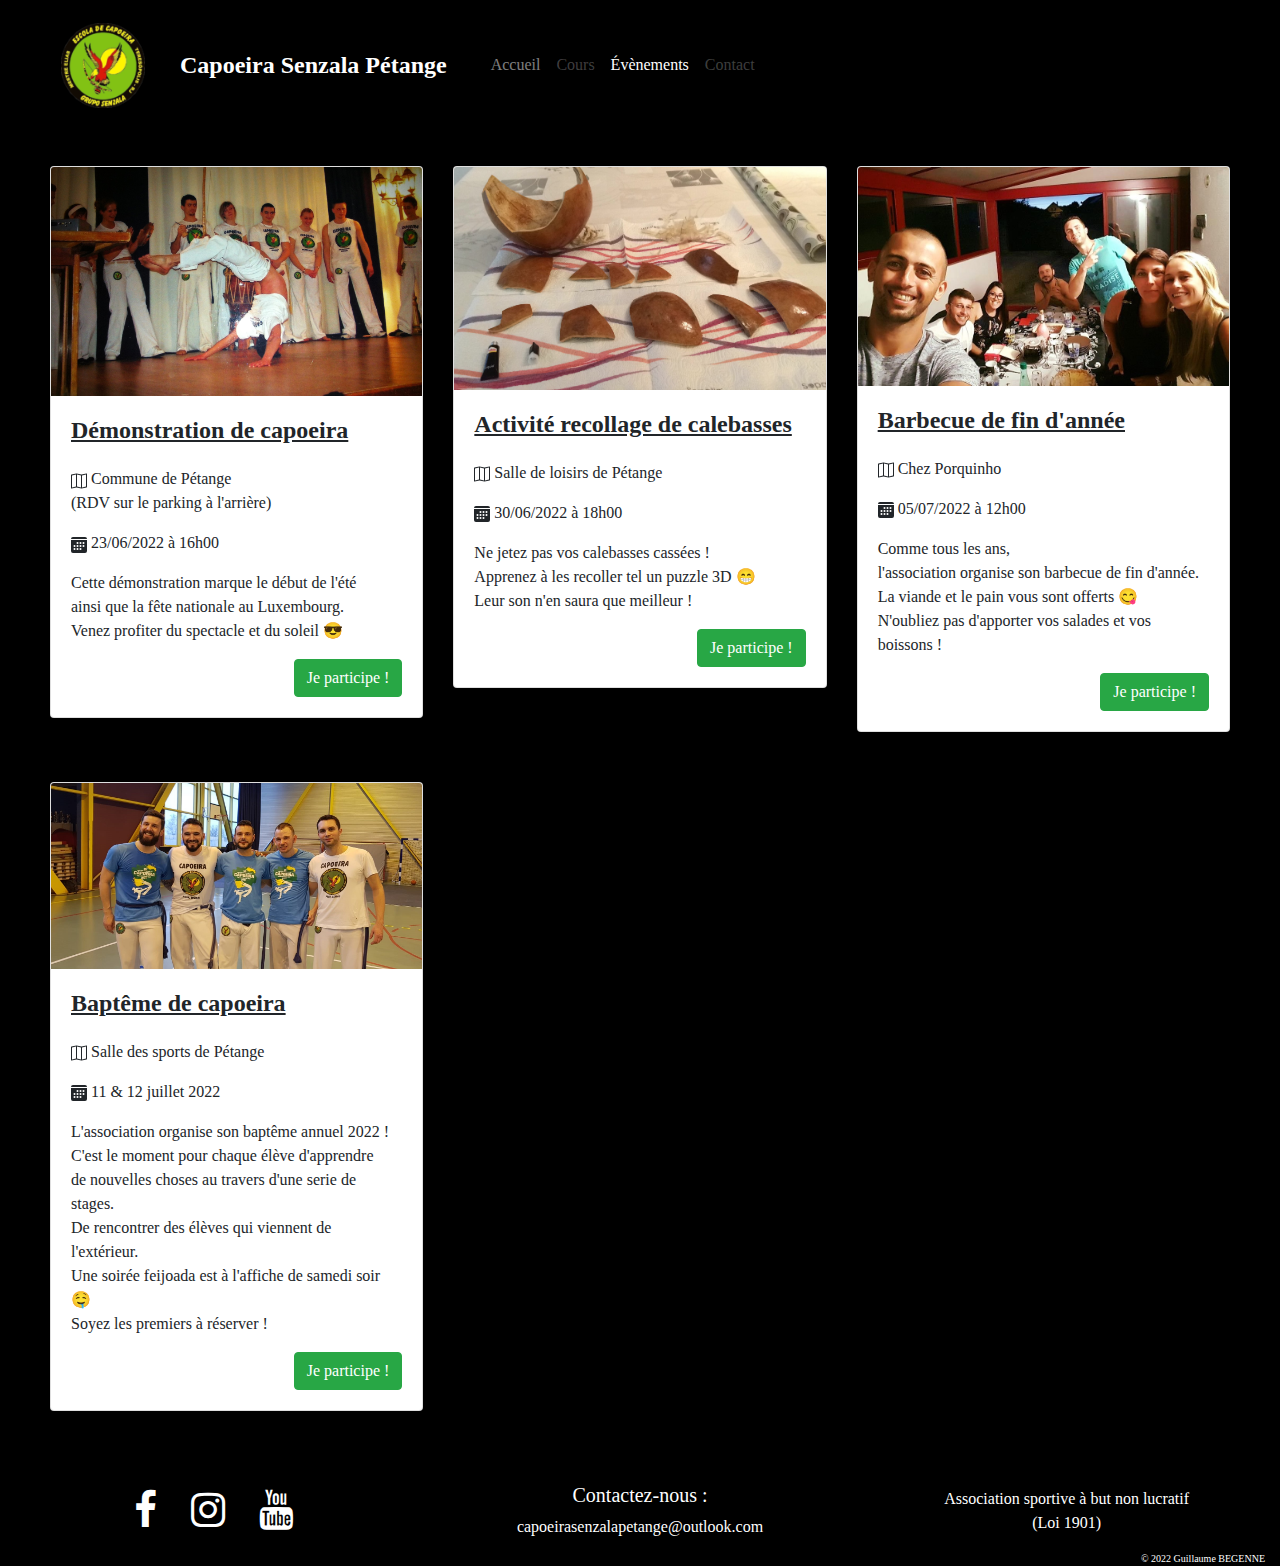
<file: Évènements/index.html>
<!-- DOCTYPE + HTML TAGS -->
<!DOCTYPE html>
<html lang="fr-FR">
  <!-- END DOCTYPE + HTML TAGS -->

  <head>
    <!-- META TAGS -->
    <meta charset="UTF-8" />
    <meta http-equiv="X-UA-Compatible" content="IE=edge" />
    <meta name="viewport" content="width=device-width, initial-scale=1.0" />
    <title>Capoeira Senzala Pétange</title>
    <meta name="Content-Type" content="UTF-8" />
    <meta name="Content-Language" content="fr" />
    <meta
      name="Description"
      content="Association sportive située à Pétange (Luxembourg) enseignant un sport mélange de danse et de combat : la capoeira."
    />
    <meta name="Keywords" content="capoeira, sport, danse, combat" />
    <meta name="Copyright" content="Guillaume BEGENNE" />
    <meta name="Author" content="Guillaume BEGENNE" />
    <meta name="Publisher" content="Guillaume BEGENNE" />
    <meta name="Identifier-Url" content="https://capoeirasenzalapetange.com" />
    <meta name="Rating" content="general" />
    <meta name="Distribution" content="global" />
    <meta name="Geography" content="Pétange, Luxembourg, 4760" />
    <meta name="Category" content="sports" />
    <!-- END META TAGS -->

    <!-- LINK TAGS -->
    <!-- CDN : Bootstrap CSS -->
    <link
      rel="stylesheet"
      href="https://cdn.jsdelivr.net/npm/bootstrap@4.4.1/dist/css/bootstrap.min.css"
      integrity="sha384-Vkoo8x4CGsO3+Hhxv8T/Q5PaXtkKtu6ug5TOeNV6gBiFeWPGFN9MuhOf23Q9Ifjh"
      crossorigin="anonymous"
    />
    <!-- CDN : Font Awesome -->
    <link
      rel="stylesheet"
      href="https://cdnjs.cloudflare.com/ajax/libs/font-awesome/4.7.0/css/font-awesome.css"
    />
    <!-- My CSS file -->
    <link href="style.css" rel="stylesheet" type="text/css" />
    <!-- END LINK TAGS -->
  </head>
  <body>
    <header>
      <!-- NAVIGATION BAR -->
      <nav class="navbar navbar-expand-lg navbar-dark">
        <div class="container-fluid">
          <a
            class="logo"
            href="..\index.html"
          >
            <img
              src="..\Images\Logo.png"
              width="85%"
              height="auto"
              alt="Logo Capoeira Senzala"
            />
          </a>
          <a
            class="navbar-brand"
            href="..\Accueil\index.html"
            >Capoeira Senzala Pétange</a
          >
          <button
            class="navbar-toggler"
            type="button"
            data-toggle="collapse"
            data-target="#navbarSupportedContent"
            aria-controls="navbarSupportedContent"
            ria-expanded="false"
            aria-label="Toggle navigation"
          >
            <span class="navbar-toggler-icon"></span>
          </button>
          <div class="collapse navbar-collapse" id="navbarSupportedContent">
            <ul class="navbar-nav mr-auto">
              <li class="nav-item">
                <a
                  class="nav-link"
                  href="..\index.html"
                  >Accueil</a
                >
              </li>
              <li class="nav-item">
                <a
                  class="nav-item nav-link disabled"
                  href="#"
                  tabindex="-1"
                  aria-disabled="true"
                  >Cours</a
                >
              </li>
              <li class="nav-item active">
                <a
                  class="nav-link active"
                  aria-current="page"
                  href="index.html"
                  >Évènements</a
                >
              </li>
              <li class="nav-item">
                <a
                  class="nav-item nav-link disabled"
                  href="#"
                  tabindex="-1"
                  aria-disabled="true"
                  >Contact</a
                >
              </li>
            </ul>
          </div>
        </div>
      </nav>
    </header>
    <!-- END NAVIGATION BAR -->

    <!-- MAIN -->
    <main>
      <div class="row row-cols-1 row-cols-md-3 g-4">
        <div class="col">
          <div class="card">
            <img
              src="Images\Démonstration de capoeira.jpg"
              class="card-img-top rounded-3"
              alt="Photo : Démonstration de capoeira"
              width="auto"
              height="auto"
            />
            <div class="card-body">
              <h4 class="card-title">Démonstration de capoeira</h4>
              <p class="card-text">
                <svg
                  class="bi bi-map"
                  width="1em"
                  height="1em"
                  viewbox="0 0 16 16"
                  fill="currentColor"
                  xmlns="http://www.w3.org/2000/svg"
                >
                  <path
                    fill-rule="evenodd"
                    d="M15.817.613A.5.5 0 0116 1v13a.5.5 0 01-.402.49l-5 1a.502.502 0 01-.196 0L5.5 14.51l-4.902.98A.5.5 0 010 15V2a.5.5 0 01.402-.49l5-1a.5.5 0 01.196 0l4.902.98 4.902-.98a.5.5 0 01.415.103zM10 2.41l-4-.8v11.98l4 .8V2.41zm1 11.98l4-.8V1.61l-4 .8v11.98zm-6-.8V1.61l-4 .8v11.98l4-.8z"
                    clip-rule="evenodd"
                  />
                </svg>
                Commune de Pétange<br>
                (RDV sur le parking à l'arrière)
              </p>
              <p class="card-text">
                <svg
                  class="bi bi-calendar-fill"
                  width="1em"
                  height="1em"
                  viewbox="0 0 16 16"
                  fill="currentColor"
                  xmlns="http://www.w3.org/2000/svg"
                >
                  <path d="M0 2a2 2 0 012-2h12a2 2 0 012 2H0z" />
                  <path
                    fill-rule="evenodd"
                    d="M0 3h16v11a2 2 0 01-2 2H2a2 2 0 01-2-2V3zm6.5 4a1 1 0 100-2 1 1 0 000 2zm4-1a1 1 0 11-2 0 1 1 0 012 0zm2 1a1 1 0 100-2 1 1 0 000 2zm-8 2a1 1 0 11-2 0 1 1 0 012 0zm2 1a1 1 0 100-2 1 1 0 000 2zm4-1a1 1 0 11-2 0 1 1 0 012 0zm2 1a1 1 0 100-2 1 1 0 000 2zm-8 2a1 1 0 11-2 0 1 1 0 012 0zm2 1a1 1 0 100-2 1 1 0 000 2zm4-1a1 1 0 11-2 0 1 1 0 012 0z"
                    clip-rule="evenodd"
                  />
                </svg>
                23/06/2022 à 16h00
              </p>
              <p class="card-text">
                Cette démonstration marque le début de l'été<br />
                ainsi que la fête nationale au Luxembourg.<br />
                Venez profiter du spectacle et du soleil &#128526
              </p>
              <div class="float-right">
                <button
                  class="btn btn-success"
                  data-bs-toggle="modal"
                  data-bs-target="#joinModal"
                  type="button"
                >
                  Je participe !
                </button>
              </div>
            </div>
          </div>
        </div>
        <div class="col">
          <div class="card">
            <img
              src="Images\Activité recollage de calebasses.JPG"
              class="card-img-top rounded-3"
              alt="Photo : Activité recollage de calebasses"
              width="auto"
              height="auto"
            />
            <div class="card-body">
              <h4 class="card-title">Activité recollage de calebasses</h4>
              <p class="card-text">
                <svg
                  class="bi bi-map"
                  width="1em"
                  height="1em"
                  viewbox="0 0 16 16"
                  fill="currentColor"
                  xmlns="http://www.w3.org/2000/svg"
                >
                  <path
                    fill-rule="evenodd"
                    d="M15.817.613A.5.5 0 0116 1v13a.5.5 0 01-.402.49l-5 1a.502.502 0 01-.196 0L5.5 14.51l-4.902.98A.5.5 0 010 15V2a.5.5 0 01.402-.49l5-1a.5.5 0 01.196 0l4.902.98 4.902-.98a.5.5 0 01.415.103zM10 2.41l-4-.8v11.98l4 .8V2.41zm1 11.98l4-.8V1.61l-4 .8v11.98zm-6-.8V1.61l-4 .8v11.98l4-.8z"
                    clip-rule="evenodd"
                  />
                </svg>
                Salle de loisirs de Pétange
              </p>
              <p class="card-text">
                <svg
                  class="bi bi-calendar-fill"
                  width="1em"
                  height="1em"
                  viewbox="0 0 16 16"
                  fill="currentColor"
                  xmlns="http://www.w3.org/2000/svg"
                >
                  <path d="M0 2a2 2 0 012-2h12a2 2 0 012 2H0z" />
                  <path
                    fill-rule="evenodd"
                    d="M0 3h16v11a2 2 0 01-2 2H2a2 2 0 01-2-2V3zm6.5 4a1 1 0 100-2 1 1 0 000 2zm4-1a1 1 0 11-2 0 1 1 0 012 0zm2 1a1 1 0 100-2 1 1 0 000 2zm-8 2a1 1 0 11-2 0 1 1 0 012 0zm2 1a1 1 0 100-2 1 1 0 000 2zm4-1a1 1 0 11-2 0 1 1 0 012 0zm2 1a1 1 0 100-2 1 1 0 000 2zm-8 2a1 1 0 11-2 0 1 1 0 012 0zm2 1a1 1 0 100-2 1 1 0 000 2zm4-1a1 1 0 11-2 0 1 1 0 012 0z"
                    clip-rule="evenodd"
                  />
                </svg>
                30/06/2022 à 18h00
              </p>
              <p class="card-text">
                Ne jetez pas vos calebasses cassées !<br />
                Apprenez à les recoller tel un puzzle 3D &#128513<br />
                Leur son n'en saura que meilleur !<br />
              </p>
              <div class="float-right">
                <button
                  class="btn btn-success"
                  data-bs-toggle="modal"
                  data-bs-target="#joinModal"
                  type="button"
                >
                  Je participe !
                </button>
              </div>
            </div>
          </div>
        </div>
        <div class="col">
          <div class="card">
            <img 
              src="Images\Barbecue de fin d'année.JPG"
              class="card-img-top rounded-3"
              alt="Photo : Barbecue de fin d'année"
              width="auto"
              height="auto"
            />
            <div class="card-body">
              <h4 class="card-title">Barbecue de fin d'année</h4>
              <svg
                  class="bi bi-map"
                  width="1em"
                  height="1em"
                  viewbox="0 0 16 16"
                  fill="currentColor"
                  xmlns="http://www.w3.org/2000/svg"
                >
                  <path
                    fill-rule="evenodd"
                    d="M15.817.613A.5.5 0 0116 1v13a.5.5 0 01-.402.49l-5 1a.502.502 0 01-.196 0L5.5 14.51l-4.902.98A.5.5 0 010 15V2a.5.5 0 01.402-.49l5-1a.5.5 0 01.196 0l4.902.98 4.902-.98a.5.5 0 01.415.103zM10 2.41l-4-.8v11.98l4 .8V2.41zm1 11.98l4-.8V1.61l-4 .8v11.98zm-6-.8V1.61l-4 .8v11.98l4-.8z"
                    clip-rule="evenodd"
                  />
                </svg>
                Chez Porquinho<br>
              </p>
              <p class="card-text">
                <svg
                  class="bi bi-calendar-fill"
                  width="1em"
                  height="1em"
                  viewbox="0 0 16 16"
                  fill="currentColor"
                  xmlns="http://www.w3.org/2000/svg"
                >
                  <path d="M0 2a2 2 0 012-2h12a2 2 0 012 2H0z" />
                  <path
                    fill-rule="evenodd"
                    d="M0 3h16v11a2 2 0 01-2 2H2a2 2 0 01-2-2V3zm6.5 4a1 1 0 100-2 1 1 0 000 2zm4-1a1 1 0 11-2 0 1 1 0 012 0zm2 1a1 1 0 100-2 1 1 0 000 2zm-8 2a1 1 0 11-2 0 1 1 0 012 0zm2 1a1 1 0 100-2 1 1 0 000 2zm4-1a1 1 0 11-2 0 1 1 0 012 0zm2 1a1 1 0 100-2 1 1 0 000 2zm-8 2a1 1 0 11-2 0 1 1 0 012 0zm2 1a1 1 0 100-2 1 1 0 000 2zm4-1a1 1 0 11-2 0 1 1 0 012 0z"
                    clip-rule="evenodd"
                  />
                </svg>
                05/07/2022 à 12h00
              </p>
              <p class="card-text">
                Comme tous les ans,<br>
                l'association organise son barbecue de fin d'année.<br>
                La viande et le pain vous sont offerts &#128523<br>
                N'oubliez pas d'apporter vos salades et vos boissons !
              </p>
              <div class="float-right">
                <button
                  class="btn btn-success"
                  data-bs-toggle="modal"
                  data-bs-target="#joinModal"
                  type="button"
                >
                  Je participe !
                </button>
              </div>
            </div>
          </div>
        </div>
        <div class="col">
          <div class="card" id="fourthCard">
            <img 
              src="Images\Baptême de capoeira.JPG"
              class="card-img-top rounded-3"
              alt="Photo : Baptême de capoeira"
              width="auto"
              height="auto"
            />
            <div class="card-body">
              <h4 class="card-title">Baptême de capoeira</h4>
              <svg
                  class="bi bi-map"
                  width="1em"
                  height="1em"
                  viewbox="0 0 16 16"
                  fill="currentColor"
                  xmlns="http://www.w3.org/2000/svg"
                >
                  <path
                    fill-rule="evenodd"
                    d="M15.817.613A.5.5 0 0116 1v13a.5.5 0 01-.402.49l-5 1a.502.502 0 01-.196 0L5.5 14.51l-4.902.98A.5.5 0 010 15V2a.5.5 0 01.402-.49l5-1a.5.5 0 01.196 0l4.902.98 4.902-.98a.5.5 0 01.415.103zM10 2.41l-4-.8v11.98l4 .8V2.41zm1 11.98l4-.8V1.61l-4 .8v11.98zm-6-.8V1.61l-4 .8v11.98l4-.8z"
                    clip-rule="evenodd"
                  />
                </svg>
                Salle des sports de Pétange
              </p>
              <p class="card-text">
                <svg
                  class="bi bi-calendar-fill"
                  width="1em"
                  height="1em"
                  viewbox="0 0 16 16"
                  fill="currentColor"
                  xmlns="http://www.w3.org/2000/svg"
                >
                  <path d="M0 2a2 2 0 012-2h12a2 2 0 012 2H0z" />
                  <path
                    fill-rule="evenodd"
                    d="M0 3h16v11a2 2 0 01-2 2H2a2 2 0 01-2-2V3zm6.5 4a1 1 0 100-2 1 1 0 000 2zm4-1a1 1 0 11-2 0 1 1 0 012 0zm2 1a1 1 0 100-2 1 1 0 000 2zm-8 2a1 1 0 11-2 0 1 1 0 012 0zm2 1a1 1 0 100-2 1 1 0 000 2zm4-1a1 1 0 11-2 0 1 1 0 012 0zm2 1a1 1 0 100-2 1 1 0 000 2zm-8 2a1 1 0 11-2 0 1 1 0 012 0zm2 1a1 1 0 100-2 1 1 0 000 2zm4-1a1 1 0 11-2 0 1 1 0 012 0z"
                    clip-rule="evenodd"
                  />
                </svg>
                11 & 12 juillet 2022
              </p>
              <p class="card-text">
                L'association organise son baptême annuel 2022 !<br>
                C'est le moment pour chaque élève d'apprendre<br> 
                de nouvelles choses au travers d'une serie de stages.<br>
                De rencontrer des élèves qui viennent de l'extérieur.<br>
                Une soirée feijoada est à l'affiche de samedi soir &#129316<br>
                Soyez les premiers à réserver !<br>
              </p>
              <div class="float-right">
                <button
                  class="btn btn-success"
                  data-bs-toggle="modal"
                  data-bs-target="#joinModal"
                  type="button"
                >
                  Je participe !
                </button>
              </div>
            </div>
          </div>
        </div>
      </div>
    </main>
    <div
      class="modal fade"
      id="joinModal"
      tabindex="-1"
      role="dialog"
      aria-labelledby="joinModalLabel"
      aria-hidden="true"
    >
      <div class="modal-dialog" role="document">
        <div class="modal-content">
          <div class="modal-header">
            <h4 class="modal-title" id="joinModalLabel">
              Participer à l'événement :
            </h4>
            <button
              type="button"
              class="btn-close"
              data-bs-dismiss="modal"
              aria-label="Close"
            ></button>
          </div>
          <div class="modal-body">
            <form>
              <label for="name">Nom</label>
              <input type="text" class="form-control" id="name" name="name" />
              <label for="email">E-mail</label>
              <input
                type="email"
                class="form-control"
                id="email"
                name="email"
              />
              <label for="message">Message</label>
              <textarea
                class="form-control"
                id="message"
                name="message"
                rows="3"
              ></textarea>
            </form>
          </div>
          <div class="modal-footer">
            <button
              type="button"
              class="btn btn-secondary"
              data-bs-dismiss="modal"
            >
              Fermer
            </button>
            <button type="button" class="btn btn-success">
              Je participe !
            </button>
          </div>
        </div>
      </div>
    </div>
    <!-- END MAIN -->

    <!-- FOOTER -->
    <footer class="container-fluid">
      <div
        class="row align-items-center justify-content-lg-center justify-content-md-center"
      >
        <div class="col footerBox">
          <div id="icons">
            <a
              href="#"
              target="_blank"
              rel="noopener noreferrer"
              aria-label="Facebook"
              class="footerLink"
              ><i class="fa fa-facebook"></i
            ></a>
            <a
              href="#"
              aria-label="Instagram"
              target="_blank"
              rel="noopener noreferrer"
              class="footerLink"
              ><i class="fa fa-instagram"></i
            ></a>
            <a
              href="#"
              aria-label="YouTube"
              target="_blank"
              rel="noopener noreferrer"
              class="footerLink"
              ><i class="fa fa-youtube"></i
            ></a>
          </div>
        </div>
        <div class="col footerBox">
          <div id="contactFooter">
            <h5>Contactez-nous :</h5>
            <a href="mailto:capoeirasenzalapetange@outlook.com"
              >capoeirasenzalapetange@outlook.com</a
            >
          </div>
        </div>
        <div class="col footerBox">
          <span>
            Association sportive à but non lucratif<br />
            (Loi 1901)
          </span>
        </div>
      </div>
      <div id="copyright">
        <span>© 2022 Guillaume BEGENNE</span>
      </div>
    </footer>
    <!-- END FOOTER -->

    <!-- SCRIPT TAGS -->
    <!-- CDN : Jquery -->
    <script
      src="https://code.jquery.com/jquery-3.4.1.slim.min.js"
      integrity="sha384-J6qa4849blE2+poT4WnyKhv5vZF5SrPo0iEjwBvKU7imGFAV0wwj1yYfoRSJoZ+n"
      crossorigin="anonymous"
    ></script>
    <!-- CDN : Bootstrap JS -->
    <script
      src="https://cdn.jsdelivr.net/npm/bootstrap@4.4.1/dist/js/bootstrap.min.js"
      integrity="sha384-wfSDF2E50Y2D1uUdj0O3uMBJnjuUD4Ih7YwaYd1iqfktj0Uod8GCExl3Og8ifwB6"
      crossorigin="anonymous"
    ></script>
    <!-- CDN : JavaScript Bundle with Popper -->
    <script src="https://cdn.jsdelivr.net/npm/bootstrap@5.2.0-beta1/dist/js/bootstrap.bundle.min.js"
    integrity="sha384-pprn3073KE6tl6bjs2QrFaJGz5/SUsLqktiwsUTF55Jfv3qYSDhgCecCxMW52nD2"
    crossorigin="anonymous"></script>
    <!-- END SCRIPT TAGS -->
  </body>
</html>
</file>
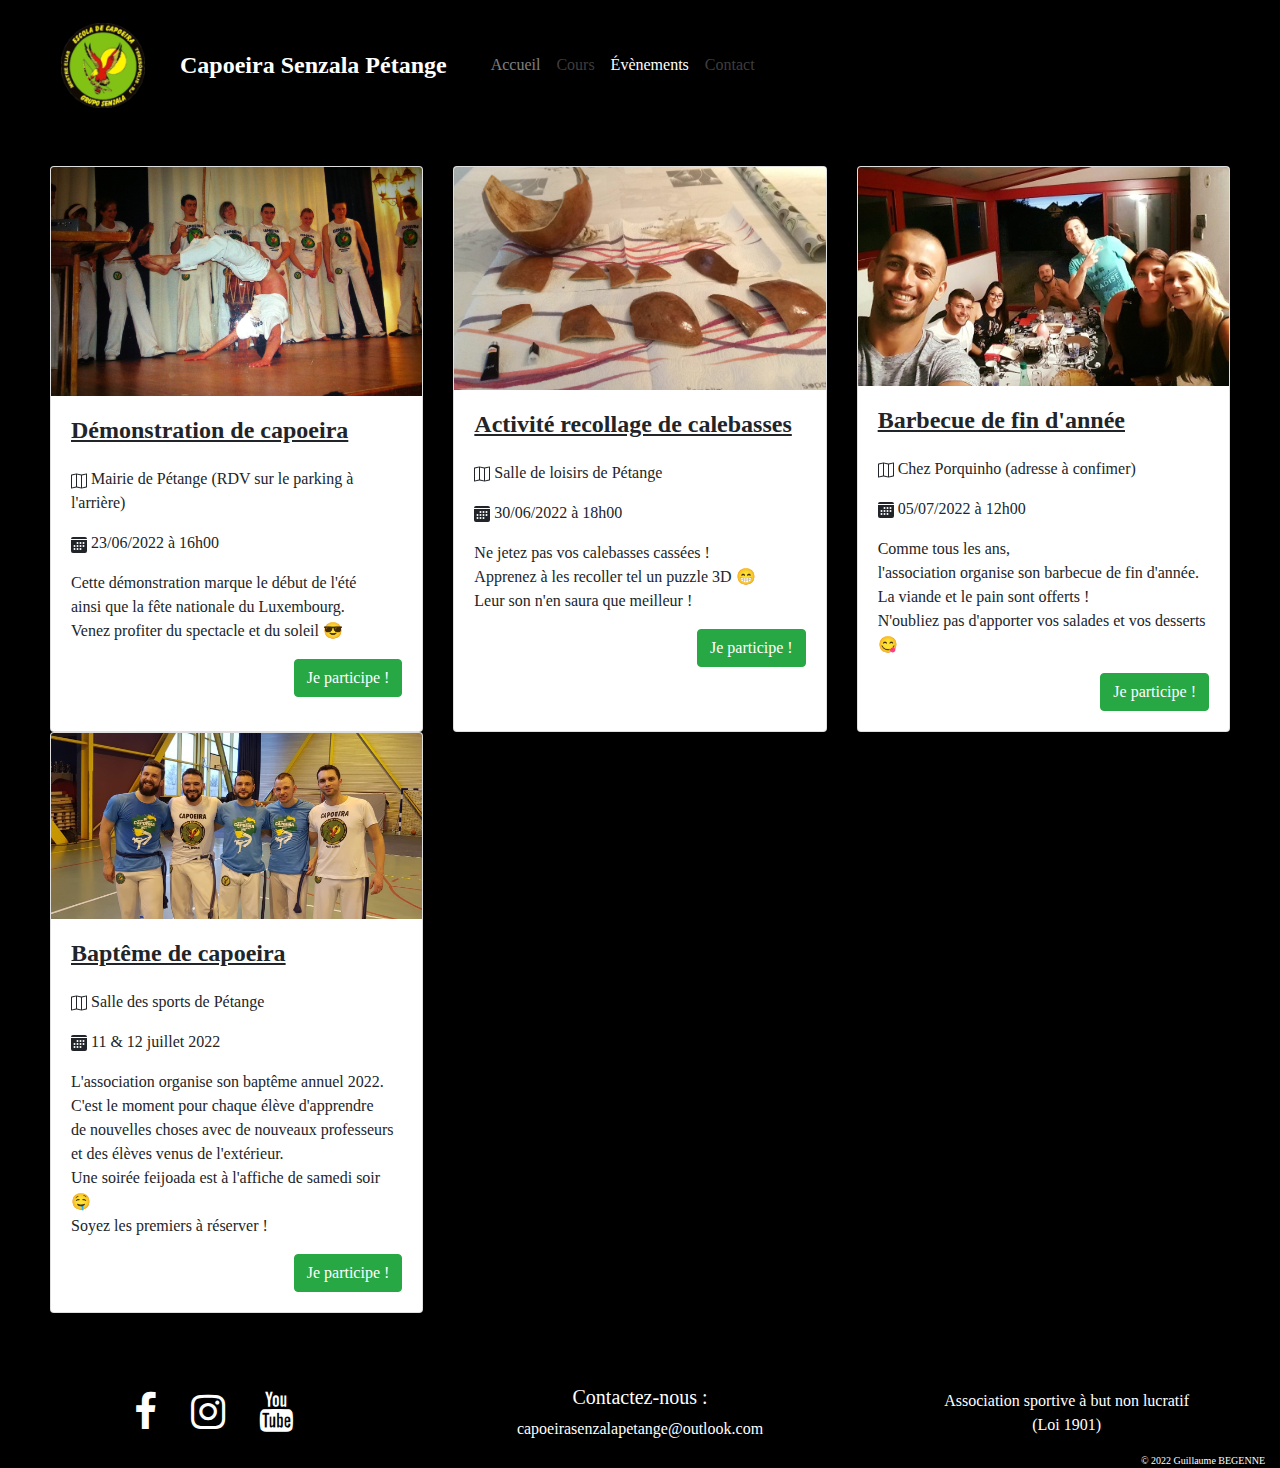
<file: Projet-final/Évènements/index.html>
<!-- DOCTYPE + HTML TAGS -->
<!DOCTYPE html>
<html lang="fr-FR">
  <!-- END DOCTYPE + HTML TAGS -->

  <head>
    <!-- META TAGS -->
    <meta charset="UTF-8" />
    <meta http-equiv="X-UA-Compatible" content="IE=edge" />
    <meta name="viewport" content="width=device-width, initial-scale=1.0" />
    <title>Capoeira Senzala Pétange</title>
    <meta name="Content-Type" content="UTF-8" />
    <meta name="Content-Language" content="fr" />
    <meta
      name="Description"
      content="Association sportive située à Pétange (Luxembourg) enseignant un sport mélange de danse et de combat : la capoeira."
    />
    <meta name="Keywords" content="capoeira, sport, danse, combat" />
    <meta name="Copyright" content="Guillaume BEGENNE" />
    <meta name="Author" content="Guillaume BEGENNE" />
    <meta name="Publisher" content="Guillaume BEGENNE" />
    <meta name="Identifier-Url" content="https://capoeirasenzalapetange.com" />
    <meta name="Rating" content="general" />
    <meta name="Distribution" content="global" />
    <meta name="Geography" content="Pétange, Luxembourg, 4760" />
    <meta name="Category" content="sports" />
    <!-- END META TAGS -->

    <!-- LINK TAGS -->
    <!-- CDN : Bootstrap CSS -->
    <link
      rel="stylesheet"
      href="https://cdn.jsdelivr.net/npm/bootstrap@4.4.1/dist/css/bootstrap.min.css"
      integrity="sha384-Vkoo8x4CGsO3+Hhxv8T/Q5PaXtkKtu6ug5TOeNV6gBiFeWPGFN9MuhOf23Q9Ifjh"
      crossorigin="anonymous"
    />
    <!-- CDN : Font Awesome -->
    <link
      rel="stylesheet"
      href="https://cdnjs.cloudflare.com/ajax/libs/font-awesome/4.7.0/css/font-awesome.css"
    />
    <!-- My CSS file -->
    <link href="style.css" rel="stylesheet" type="text/css" />
    <!-- END LINK TAGS -->
  </head>
  <body>
    <header>
      <!-- NAVIGATION BAR -->
      <nav class="navbar navbar-expand-lg navbar-dark">
        <div class="container-fluid">
          <a
            class="logo"
            href="..\index.html"
          >
            <img
              src="..\Images\Logo.png"
              width="85%"
              height="auto"
              alt="Logo Capoeira Senzala"
            />
          </a>
          <a
            class="navbar-brand"
            href="..\Accueil\index.html"
            >Capoeira Senzala Pétange</a
          >
          <button
            class="navbar-toggler"
            type="button"
            data-toggle="collapse"
            data-target="#navbarSupportedContent"
            aria-controls="navbarSupportedContent"
            ria-expanded="false"
            aria-label="Toggle navigation"
          >
            <span class="navbar-toggler-icon"></span>
          </button>
          <div class="collapse navbar-collapse" id="navbarSupportedContent">
            <ul class="navbar-nav mr-auto">
              <li class="nav-item">
                <a
                  class="nav-link"
                  href="..\index.html"
                  >Accueil</a
                >
              </li>
              <li class="nav-item">
                <a
                  class="nav-item nav-link disabled"
                  href="#"
                  tabindex="-1"
                  aria-disabled="true"
                  >Cours</a
                >
              </li>
              <li class="nav-item active">
                <a
                  class="nav-link active"
                  aria-current="page"
                  href="index.html"
                  >Évènements</a
                >
              </li>
              <li class="nav-item">
                <a
                  class="nav-item nav-link disabled"
                  href="#"
                  tabindex="-1"
                  aria-disabled="true"
                  >Contact</a
                >
              </li>
            </ul>
          </div>
        </div>
      </nav>
    </header>
    <!-- END NAVIGATION BAR -->

    <!-- MAIN -->
    <main>
      <div class="row row-cols-1 row-cols-md-3 g-4">
        <div class="col">
          <div class="card h-100">
            <img
              src="Images\Démonstration de capoeira.jpg"
              class="card-img-top rounded-3"
              alt="Photo : Démonstration de capoeira"
              width="auto"
              height="auto"
            />
            <div class="card-body">
              <h4 class="card-title">Démonstration de capoeira</h4>
              <p class="card-text">
                <svg
                  class="bi bi-map"
                  width="1em"
                  height="1em"
                  viewbox="0 0 16 16"
                  fill="currentColor"
                  xmlns="http://www.w3.org/2000/svg"
                >
                  <path
                    fill-rule="evenodd"
                    d="M15.817.613A.5.5 0 0116 1v13a.5.5 0 01-.402.49l-5 1a.502.502 0 01-.196 0L5.5 14.51l-4.902.98A.5.5 0 010 15V2a.5.5 0 01.402-.49l5-1a.5.5 0 01.196 0l4.902.98 4.902-.98a.5.5 0 01.415.103zM10 2.41l-4-.8v11.98l4 .8V2.41zm1 11.98l4-.8V1.61l-4 .8v11.98zm-6-.8V1.61l-4 .8v11.98l4-.8z"
                    clip-rule="evenodd"
                  />
                </svg>
                Mairie de Pétange (RDV sur le parking à l'arrière)
              </p>
              <p class="card-text">
                <svg
                  class="bi bi-calendar-fill"
                  width="1em"
                  height="1em"
                  viewbox="0 0 16 16"
                  fill="currentColor"
                  xmlns="http://www.w3.org/2000/svg"
                >
                  <path d="M0 2a2 2 0 012-2h12a2 2 0 012 2H0z" />
                  <path
                    fill-rule="evenodd"
                    d="M0 3h16v11a2 2 0 01-2 2H2a2 2 0 01-2-2V3zm6.5 4a1 1 0 100-2 1 1 0 000 2zm4-1a1 1 0 11-2 0 1 1 0 012 0zm2 1a1 1 0 100-2 1 1 0 000 2zm-8 2a1 1 0 11-2 0 1 1 0 012 0zm2 1a1 1 0 100-2 1 1 0 000 2zm4-1a1 1 0 11-2 0 1 1 0 012 0zm2 1a1 1 0 100-2 1 1 0 000 2zm-8 2a1 1 0 11-2 0 1 1 0 012 0zm2 1a1 1 0 100-2 1 1 0 000 2zm4-1a1 1 0 11-2 0 1 1 0 012 0z"
                    clip-rule="evenodd"
                  />
                </svg>
                23/06/2022 à 16h00
              </p>
              <p class="card-text">
                Cette démonstration marque le début de l'été<br />
                ainsi que la fête nationale du Luxembourg.<br />
                Venez profiter du spectacle et du soleil &#128526
              </p>
              <div class="float-right">
                <button
                  class="btn btn-success"
                  data-bs-toggle="modal"
                  data-bs-target="#joinModal"
                  type="button"
                >
                  Je participe !
                </button>
              </div>
            </div>
          </div>
        </div>
        <div class="col">
          <div class="card h-100">
            <img
              src="Images\Activité recollage de calebasses.JPG"
              class="card-img-top rounded-3"
              alt="Photo : Activité recollage de calebasses"
              width="auto"
              height="auto"
            />
            <div class="card-body">
              <h4 class="card-title">Activité recollage de calebasses</h4>
              <p class="card-text">
                <svg
                  class="bi bi-map"
                  width="1em"
                  height="1em"
                  viewbox="0 0 16 16"
                  fill="currentColor"
                  xmlns="http://www.w3.org/2000/svg"
                >
                  <path
                    fill-rule="evenodd"
                    d="M15.817.613A.5.5 0 0116 1v13a.5.5 0 01-.402.49l-5 1a.502.502 0 01-.196 0L5.5 14.51l-4.902.98A.5.5 0 010 15V2a.5.5 0 01.402-.49l5-1a.5.5 0 01.196 0l4.902.98 4.902-.98a.5.5 0 01.415.103zM10 2.41l-4-.8v11.98l4 .8V2.41zm1 11.98l4-.8V1.61l-4 .8v11.98zm-6-.8V1.61l-4 .8v11.98l4-.8z"
                    clip-rule="evenodd"
                  />
                </svg>
                Salle de loisirs de Pétange
              </p>
              <p class="card-text">
                <svg
                  class="bi bi-calendar-fill"
                  width="1em"
                  height="1em"
                  viewbox="0 0 16 16"
                  fill="currentColor"
                  xmlns="http://www.w3.org/2000/svg"
                >
                  <path d="M0 2a2 2 0 012-2h12a2 2 0 012 2H0z" />
                  <path
                    fill-rule="evenodd"
                    d="M0 3h16v11a2 2 0 01-2 2H2a2 2 0 01-2-2V3zm6.5 4a1 1 0 100-2 1 1 0 000 2zm4-1a1 1 0 11-2 0 1 1 0 012 0zm2 1a1 1 0 100-2 1 1 0 000 2zm-8 2a1 1 0 11-2 0 1 1 0 012 0zm2 1a1 1 0 100-2 1 1 0 000 2zm4-1a1 1 0 11-2 0 1 1 0 012 0zm2 1a1 1 0 100-2 1 1 0 000 2zm-8 2a1 1 0 11-2 0 1 1 0 012 0zm2 1a1 1 0 100-2 1 1 0 000 2zm4-1a1 1 0 11-2 0 1 1 0 012 0z"
                    clip-rule="evenodd"
                  />
                </svg>
                30/06/2022 à 18h00
              </p>
              <p class="card-text">
                Ne jetez pas vos calebasses cassées !<br />
                Apprenez à les recoller tel un puzzle 3D &#128513<br />
                Leur son n'en saura que meilleur !<br />
              </p>
              <div class="float-right">
                <button
                  class="btn btn-success"
                  data-bs-toggle="modal"
                  data-bs-target="#joinModal"
                  type="button"
                >
                  Je participe !
                </button>
              </div>
            </div>
          </div>
        </div>
        <div class="col">
          <div class="card h-100">
            <img 
              src="Images\Barbecue de fin d'année.JPG"
              class="card-img-top rounded-3"
              alt="Photo : Barbecue de fin d'année"
              width="auto"
              height="auto"
            />
            <div class="card-body">
              <h4 class="card-title">Barbecue de fin d'année</h4>
              <svg
                  class="bi bi-map"
                  width="1em"
                  height="1em"
                  viewbox="0 0 16 16"
                  fill="currentColor"
                  xmlns="http://www.w3.org/2000/svg"
                >
                  <path
                    fill-rule="evenodd"
                    d="M15.817.613A.5.5 0 0116 1v13a.5.5 0 01-.402.49l-5 1a.502.502 0 01-.196 0L5.5 14.51l-4.902.98A.5.5 0 010 15V2a.5.5 0 01.402-.49l5-1a.5.5 0 01.196 0l4.902.98 4.902-.98a.5.5 0 01.415.103zM10 2.41l-4-.8v11.98l4 .8V2.41zm1 11.98l4-.8V1.61l-4 .8v11.98zm-6-.8V1.61l-4 .8v11.98l4-.8z"
                    clip-rule="evenodd"
                  />
                </svg>
                Chez Porquinho (adresse à confimer)
              </p>
              <p class="card-text">
                <svg
                  class="bi bi-calendar-fill"
                  width="1em"
                  height="1em"
                  viewbox="0 0 16 16"
                  fill="currentColor"
                  xmlns="http://www.w3.org/2000/svg"
                >
                  <path d="M0 2a2 2 0 012-2h12a2 2 0 012 2H0z" />
                  <path
                    fill-rule="evenodd"
                    d="M0 3h16v11a2 2 0 01-2 2H2a2 2 0 01-2-2V3zm6.5 4a1 1 0 100-2 1 1 0 000 2zm4-1a1 1 0 11-2 0 1 1 0 012 0zm2 1a1 1 0 100-2 1 1 0 000 2zm-8 2a1 1 0 11-2 0 1 1 0 012 0zm2 1a1 1 0 100-2 1 1 0 000 2zm4-1a1 1 0 11-2 0 1 1 0 012 0zm2 1a1 1 0 100-2 1 1 0 000 2zm-8 2a1 1 0 11-2 0 1 1 0 012 0zm2 1a1 1 0 100-2 1 1 0 000 2zm4-1a1 1 0 11-2 0 1 1 0 012 0z"
                    clip-rule="evenodd"
                  />
                </svg>
                05/07/2022 à 12h00
              </p>
              <p class="card-text">
                Comme tous les ans,<br>
                l'association organise son barbecue de fin d'année.<br>
                La viande et le pain sont offerts !<br>
                N'oubliez pas d'apporter vos salades et vos desserts &#128523
              </p>
              <div class="float-right">
                <button
                  class="btn btn-success"
                  data-bs-toggle="modal"
                  data-bs-target="#joinModal"
                  type="button"
                >
                  Je participe !
                </button>
              </div>
            </div>
          </div>
        </div>
        <div class="col">
          <div class="card h-100">
            <img 
              src="Images\Baptême de capoeira.JPG"
              class="card-img-top rounded-3"
              alt="Photo : Baptême de capoeira"
              width="auto"
              height="auto"
            />
            <div class="card-body">
              <h4 class="card-title">Baptême de capoeira</h4>
              <svg
                  class="bi bi-map"
                  width="1em"
                  height="1em"
                  viewbox="0 0 16 16"
                  fill="currentColor"
                  xmlns="http://www.w3.org/2000/svg"
                >
                  <path
                    fill-rule="evenodd"
                    d="M15.817.613A.5.5 0 0116 1v13a.5.5 0 01-.402.49l-5 1a.502.502 0 01-.196 0L5.5 14.51l-4.902.98A.5.5 0 010 15V2a.5.5 0 01.402-.49l5-1a.5.5 0 01.196 0l4.902.98 4.902-.98a.5.5 0 01.415.103zM10 2.41l-4-.8v11.98l4 .8V2.41zm1 11.98l4-.8V1.61l-4 .8v11.98zm-6-.8V1.61l-4 .8v11.98l4-.8z"
                    clip-rule="evenodd"
                  />
                </svg>
                Salle des sports de Pétange
              </p>
              <p class="card-text">
                <svg
                  class="bi bi-calendar-fill"
                  width="1em"
                  height="1em"
                  viewbox="0 0 16 16"
                  fill="currentColor"
                  xmlns="http://www.w3.org/2000/svg"
                >
                  <path d="M0 2a2 2 0 012-2h12a2 2 0 012 2H0z" />
                  <path
                    fill-rule="evenodd"
                    d="M0 3h16v11a2 2 0 01-2 2H2a2 2 0 01-2-2V3zm6.5 4a1 1 0 100-2 1 1 0 000 2zm4-1a1 1 0 11-2 0 1 1 0 012 0zm2 1a1 1 0 100-2 1 1 0 000 2zm-8 2a1 1 0 11-2 0 1 1 0 012 0zm2 1a1 1 0 100-2 1 1 0 000 2zm4-1a1 1 0 11-2 0 1 1 0 012 0zm2 1a1 1 0 100-2 1 1 0 000 2zm-8 2a1 1 0 11-2 0 1 1 0 012 0zm2 1a1 1 0 100-2 1 1 0 000 2zm4-1a1 1 0 11-2 0 1 1 0 012 0z"
                    clip-rule="evenodd"
                  />
                </svg>
                11 & 12 juillet 2022
              </p>
              <p class="card-text">
                L'association organise son baptême annuel 2022.<br>
                C'est le moment pour chaque élève d'apprendre<br> 
                de nouvelles choses avec de nouveaux professeurs<br>
                et des élèves venus de l'extérieur.<br>
                Une soirée feijoada est à l'affiche de samedi soir &#129316<br>
                Soyez les premiers à réserver !<br>
              </p>
              <div class="float-right">
                <button
                  class="btn btn-success"
                  data-bs-toggle="modal"
                  data-bs-target="#joinModal"
                  type="button"
                >
                  Je participe !
                </button>
              </div>
            </div>
          </div>
        </div>
      </div>
    </main>
    <div
      class="modal fade"
      id="joinModal"
      tabindex="-1"
      role="dialog"
      aria-labelledby="joinModalLabel"
      aria-hidden="true"
    >
      <div class="modal-dialog" role="document">
        <div class="modal-content">
          <div class="modal-header">
            <h4 class="modal-title" id="joinModalLabel">
              Participer à l'événement :
            </h4>
            <button
              type="button"
              class="btn-close"
              data-bs-dismiss="modal"
              aria-label="Close"
            ></button>
          </div>
          <div class="modal-body">
            <form>
              <label for="name">Nom</label>
              <input type="text" class="form-control" id="name" name="name" />
              <label for="email">E-mail</label>
              <input
                type="email"
                class="form-control"
                id="email"
                name="email"
              />
              <label for="message">Message</label>
              <textarea
                class="form-control"
                id="message"
                name="message"
                rows="3"
              ></textarea>
            </form>
          </div>
          <div class="modal-footer">
            <button
              type="button"
              class="btn btn-secondary"
              data-bs-dismiss="modal"
            >
              Je ne participe pas
            </button>
            <button type="button" class="btn btn-success">
              Je participe !
            </button>
          </div>
        </div>
      </div>
    </div>
    <!-- END MAIN -->

    <!-- FOOTER -->
    <footer class="container-fluid">
      <div
        class="row align-items-center justify-content-lg-center justify-content-md-center"
      >
        <div class="col footerBox">
          <div id="icons">
            <a
              href="#"
              target="_blank"
              rel="noopener noreferrer"
              aria-label="Facebook"
              class="footerLink"
              ><i class="fa fa-facebook"></i
            ></a>
            <a
              href="#"
              aria-label="Instagram"
              target="_blank"
              rel="noopener noreferrer"
              class="footerLink"
              ><i class="fa fa-instagram"></i
            ></a>
            <a
              href="#"
              aria-label="YouTube"
              target="_blank"
              rel="noopener noreferrer"
              class="footerLink"
              ><i class="fa fa-youtube"></i
            ></a>
          </div>
        </div>
        <div class="col footerBox">
          <div id="contactFooter">
            <h5>Contactez-nous :</h5>
            <a href="mailto:capoeirasenzalapetange@outlook.com"
              >capoeirasenzalapetange@outlook.com</a
            >
          </div>
        </div>
        <div class="col footerBox">
          <span>
            Association sportive à but non lucratif<br />
            (Loi 1901)
          </span>
        </div>
      </div>
      <div id="copyright">
        <span>© 2022 Guillaume BEGENNE</span>
      </div>
    </footer>
    <!-- END FOOTER -->

    <!-- SCRIPT TAGS -->
    <script
      src="https://code.jquery.com/jquery-3.4.1.slim.min.js"
      integrity="sha384-J6qa4849blE2+poT4WnyKhv5vZF5SrPo0iEjwBvKU7imGFAV0wwj1yYfoRSJoZ+n"
      crossorigin="anonymous"
    ></script>
    <!-- CDN : Popper -->
    <script
      src="https://cdn.jsdelivr.net/npm/popper.js@1.16.0/dist/umd/popper.min.js"
      integrity="sha384-Q6E9RHvbIyZFJoft+2mJbHaEWldlvI9IOYy5n3zV9zzTtmI3UksdQRVvoxMfooAo"
      crossorigin="anonymous"
    ></script>
    <!-- CDN : Bootstrap JS -->
    <script
      src="https://cdn.jsdelivr.net/npm/bootstrap@4.4.1/dist/js/bootstrap.min.js"
      integrity="sha384-wfSDF2E50Y2D1uUdj0O3uMBJnjuUD4Ih7YwaYd1iqfktj0Uod8GCExl3Og8ifwB6"
      crossorigin="anonymous"
    ></script>
    <!-- END SCRIPT TAGS -->
  </body>
</html>
</file>
<file: Évènements/style.css>
* {
  box-sizing: border-box;
  font-family: "Macondo", cursive;
}

/* NAVIGATION BAR */
header {
  padding-top: 15px;
  padding-left: 10px;
  background-color: black;
}

.logo {
  padding-left: 20px;
}

.navbar-brand {
  padding-left: 20px;
  font-weight: bold;
  font-size: 1.5em;
}

#navbarSupportedContent {
  padding-left: 20px;
}

@media screen and (max-width: 545px) {
  .navbar-brand {
    font-size: 1em;
  }
  .logo {
    width: 20%;
  }
}

@media screen and (max-width: 400px) {
  .navbar-brand {
    font-size: 0.75em;
  }
  .logo {
    width: 20%;
  }
}
/* END NAVIGATION BAR */

/* MAIN */
main {
  background-color: black;
  background-image: url("https://scontent.flux2-1.fna.fbcdn.net/v/t1.6435-9/74284879_134534097949974_3118422414703198208_n.jpg?_nc_cat=109&ccb=1-7&_nc_sid=09cbfe&_nc_ohc=RRWw5FTWE3UAX8U62bE&_nc_ht=scontent.flux2-1.fna&oh=00_AT8k3jFPpt9CpnGBwvCZ3eKFfMsVCbvfKFN9IoqFCQyulQ&oe=62B6FC86");
  background-position: center center;
  background-size: 100%;
  padding: 50px;
}

h4 {
  padding-bottom: 10px;
  font-weight: bold;
  text-decoration: underline;
}

#fourthCard {
  margin-top: 50px;
}
/* END MAIN */

/* FOOTER */
footer {
  background-color: black;
  padding-top: auto;
  text-align: center;
  color: white;
}

footer a {
  color: white;
}

footer a:hover {
  color: yellow;
}

.footerBox {
  min-width: 360px;
  padding: 20px 0 10px 0;
}

#icons a {
  display: inline-block;
  padding: 0 15px;
  font-size: 2.5em;
}

#icons a:hover {
  transform: scale(1.5);
  transition: 0.1s;
}

#copyright {
  font-size: x-small;
  text-align: right;
}
/* END FOOTER */
</file>
<file: Projet-final/Évènements/style.css>
* {
  box-sizing: border-box;
  font-family: "Macondo", cursive;
}

/* NAVIGATION BAR */
header {
  padding-top: 15px;
  padding-left: 10px;
  background-color: black;
}

.logo {
  padding-left: 20px;
}

.navbar-brand {
  padding-left: 20px;
  font-weight: bold;
  font-size: 1.5em;
}

#navbarSupportedContent {
  padding-left: 20px;
}

@media screen and (max-width: 545px) {
  .navbar-brand {
    font-size: 1em;
  }
  .logo {
    width: 20%;
  }
}

@media screen and (max-width: 400px) {
  .navbar-brand {
    font-size: 0.75em;
  }
  .logo {
    width: 20%;
  }
}
/* END NAVIGATION BAR */

/* MAIN */
main {
  background-color: black;
  background-image: url("https://scontent.flux2-1.fna.fbcdn.net/v/t1.6435-9/74284879_134534097949974_3118422414703198208_n.jpg?_nc_cat=109&ccb=1-7&_nc_sid=09cbfe&_nc_ohc=RRWw5FTWE3UAX8U62bE&_nc_ht=scontent.flux2-1.fna&oh=00_AT8k3jFPpt9CpnGBwvCZ3eKFfMsVCbvfKFN9IoqFCQyulQ&oe=62B6FC86");
  background-position: center center;
  background-size: 100%;
  padding: 50px;
}

h4 {
  padding-bottom: 10px;
  font-weight: bold;
  text-decoration: underline;
}
/* END MAIN */

/* FOOTER */
footer {
  background-color: black;
  padding-top: auto;
  text-align: center;
  color: white;
}

footer a {
  color: white;
}

footer a:hover {
  color: yellow;
}

.footerBox {
  min-width: 360px;
  padding: 20px 0 10px 0;
}

#icons a {
  display: inline-block;
  padding: 0 15px;
  font-size: 2.5em;
}

#icons a:hover {
  transform: scale(1.5);
  transition: 0.1s;
}

#copyright {
  font-size: x-small;
  text-align: right;
}
/* END FOOTER */
</file>
